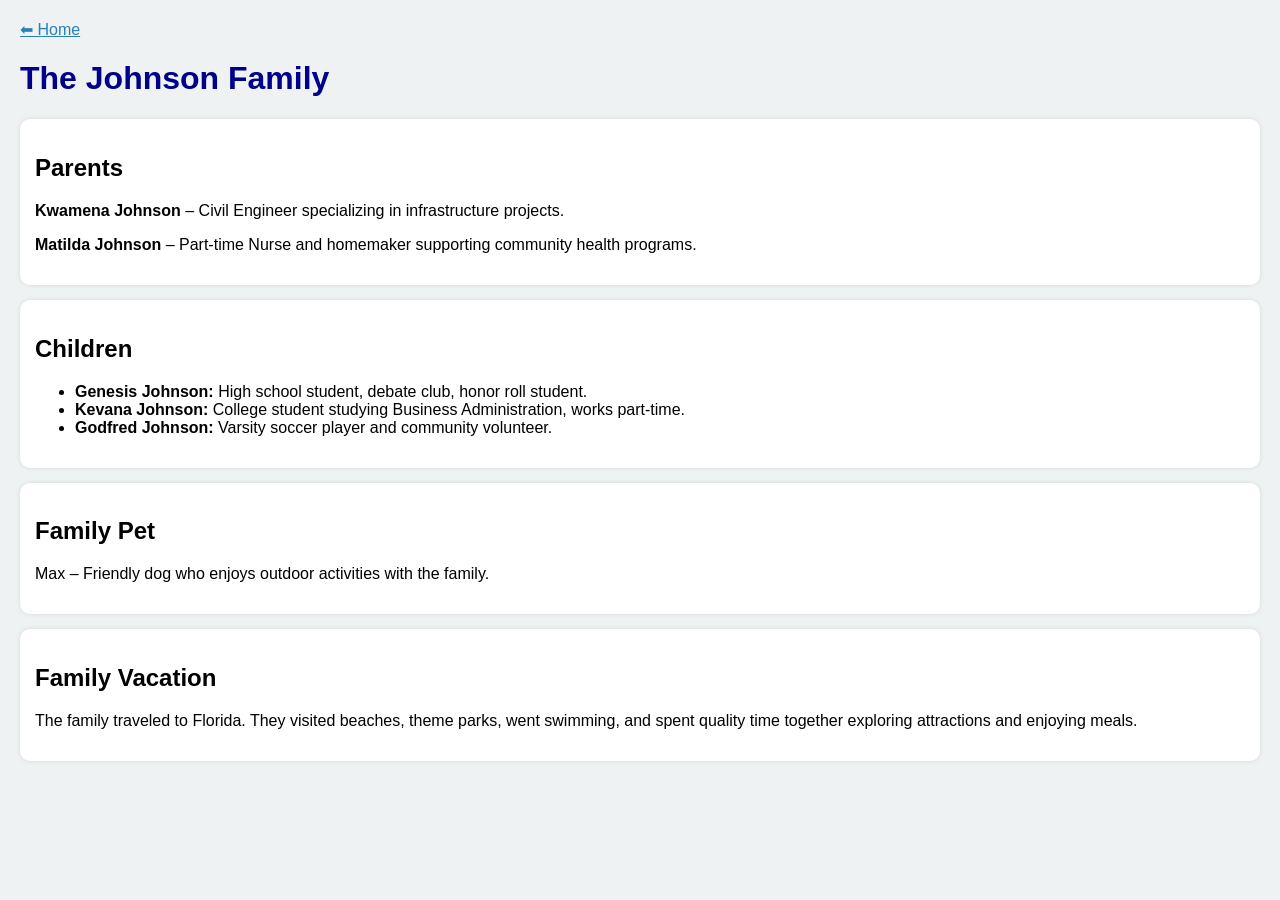
<file: family.html>
<!DOCTYPE html>
<html>
<head>
    <title>Johnson Family</title>
    <style>
        body {
            font-family: Arial;
            background-color: #eef2f3;
            margin: 20px;
        }

        h1 {
            color: darkblue;
        }

        .section {
            background: white;
            padding: 15px;
            margin-bottom: 15px;
            border-radius: 10px;
            box-shadow: 0 0 5px rgba(0,0,0,0.1);
        }

        a {
            color: #2980b9;
        }
    </style>
</head>

<body>

<p><a href="index.html">⬅ Home</a></p>

<h1>The Johnson Family</h1>

<div class="section">
<h2>Parents</h2>
<p><b>Kwamena Johnson</b> – Civil Engineer specializing in infrastructure projects.</p>
<p><b>Matilda Johnson</b> – Part-time Nurse and homemaker supporting community health programs.</p>
</div>

<div class="section">
<h2>Children</h2>
<ul>
    <li><b>Genesis Johnson:</b> High school student, debate club, honor roll student.</li>
    <li><b>Kevana Johnson:</b> College student studying Business Administration, works part-time.</li>
    <li><b>Godfred Johnson:</b> Varsity soccer player and community volunteer.</li>
</ul>
</div>

<div class="section">
<h2>Family Pet</h2>
<p>Max – Friendly dog who enjoys outdoor activities with the family.</p>
</div>

<div class="section">
<h2>Family Vacation</h2>
<p>
The family traveled to Florida. They visited beaches, theme parks, went swimming,
and spent quality time together exploring attractions and enjoying meals.
</p>
</div>

</body>
</html>
</file>
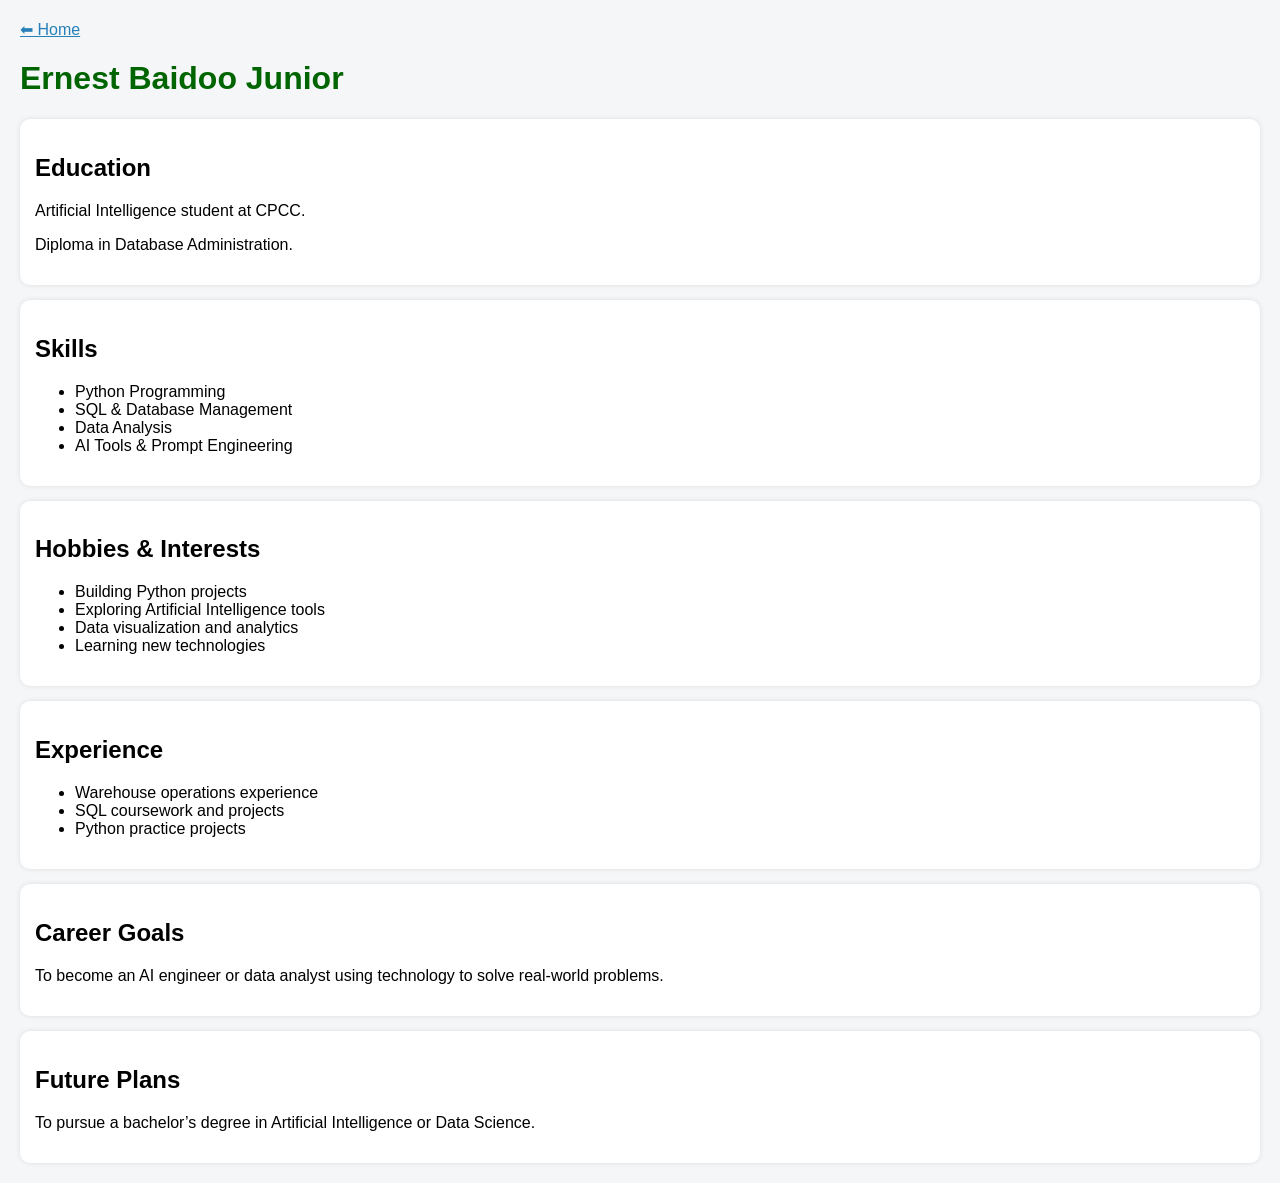
<file: personal.html>
<!DOCTYPE html>
<html>
<head>
    <title>Ernest Baidoo Junior</title>
    <style>
        body {
            font-family: Arial;
            background-color: #f4f6f8;
            margin: 20px;
        }

        h1 {
            color: darkgreen;
        }

        .section {
            background: white;
            padding: 15px;
            margin-bottom: 15px;
            border-radius: 10px;
            box-shadow: 0 0 5px rgba(0,0,0,0.1);
        }

        a {
            color: #2980b9;
        }
    </style>
</head>

<body>

<p><a href="index.html">⬅ Home</a></p>

<h1>Ernest Baidoo Junior</h1>

<div class="section">
<h2>Education</h2>
<p>Artificial Intelligence student at CPCC.</p>
<p>Diploma in Database Administration.</p>
</div>

<div class="section">
<h2>Skills</h2>
<ul>
    <li>Python Programming</li>
    <li>SQL & Database Management</li>
    <li>Data Analysis</li>
    <li>AI Tools & Prompt Engineering</li>
</ul>
</div>

<!-- 🔥 THIS IS THE FIXED HOBBIES SECTION -->
<div class="section">
<h2>Hobbies & Interests</h2>
<ul>
    <li>Building Python projects</li>
    <li>Exploring Artificial Intelligence tools</li>
    <li>Data visualization and analytics</li>
    <li>Learning new technologies</li>
</ul>
</div>

<div class="section">
<h2>Experience</h2>
<ul>
    <li>Warehouse operations experience</li>
    <li>SQL coursework and projects</li>
    <li>Python practice projects</li>
</ul>
</div>

<div class="section">
<h2>Career Goals</h2>
<p>
To become an AI engineer or data analyst using technology to solve real-world problems.
</p>
</div>

<div class="section">
<h2>Future Plans</h2>
<p>
To pursue a bachelor’s degree in Artificial Intelligence or Data Science.
</p>
</div>

</body>
</html>
</file>
